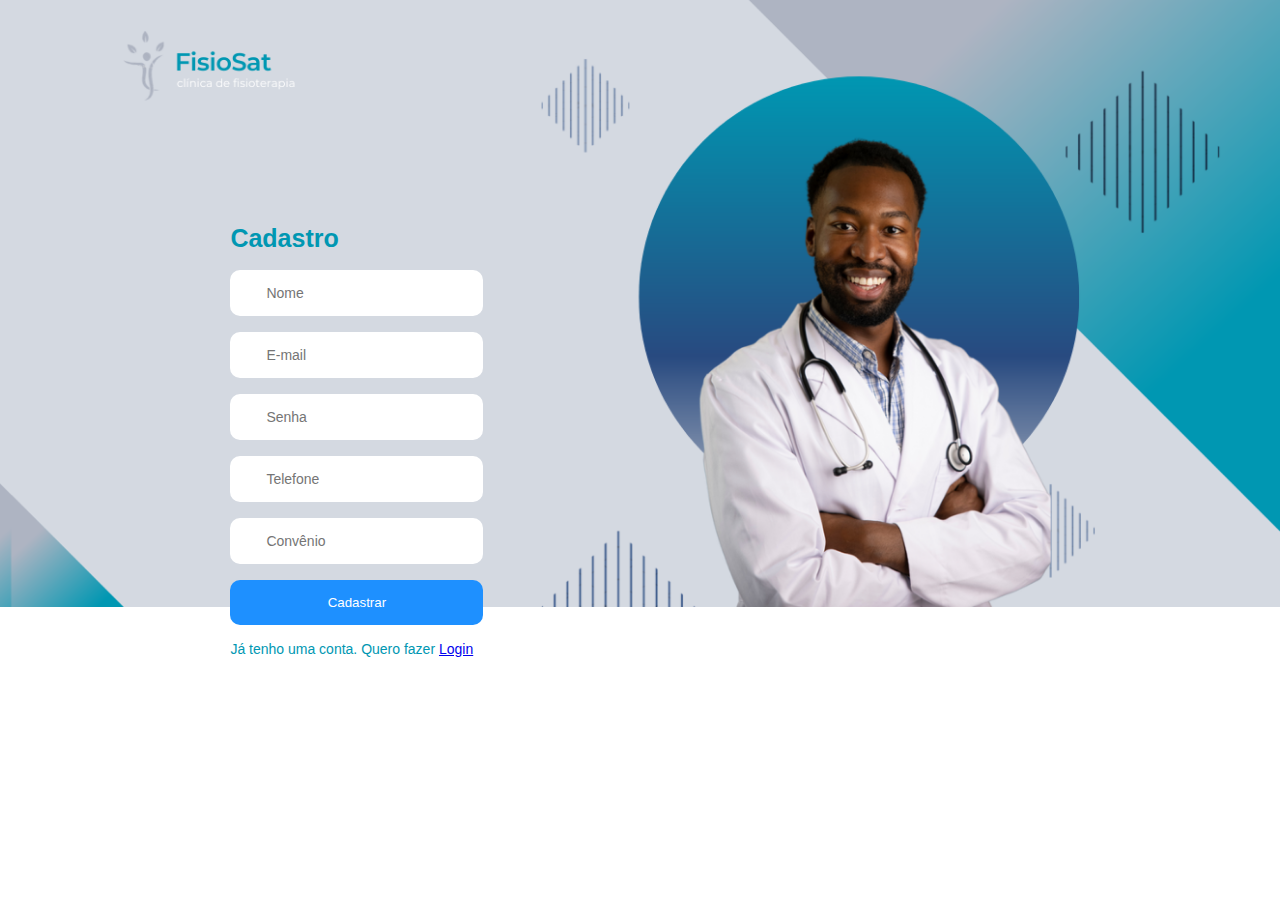
<file: cadastro.html>
<!DOCTYPE html>
<html lang="pt-br">

<head>
    <meta charset="UTF-8">
    <meta name="viewport" content="width=device-width, initial-scale=1.0">
    <title>Fisiosat-Cadastro</title>
    <link rel="stylesheet" href="./css/cadastro.css">

</head>

<body>

    <div class="camposCadastro">
        <h1>Cadastro</h1>
        <form action="cadastro.php" method="POST">
        <input type="text" name="nome" id="nome" placeholder="Nome" required>
        <br><br>
        <input type="text" name="email" id="email" placeholder ="E-mail" requirede>
        <br><br>
        <input type="password" name="senha" id="senha" placeholder ="Senha" required>
        <br><br>
        <input type="tel" name="telefone" id="telefone" maxlength="11" placeholder ="Telefone" required/>
        <br><br>
        <input type="text" name="convenio" id="convenio" placeholder="Convênio" required>
        <br><br>
        <button type="submit" name="btCadastro" class="btCadastro">Cadastrar</button>
        <br><br>
        <span>Já tenho uma conta. Quero fazer <a href="login.html">Login</a></span>
        </form>
    </div>

</body>

</html>
</file>
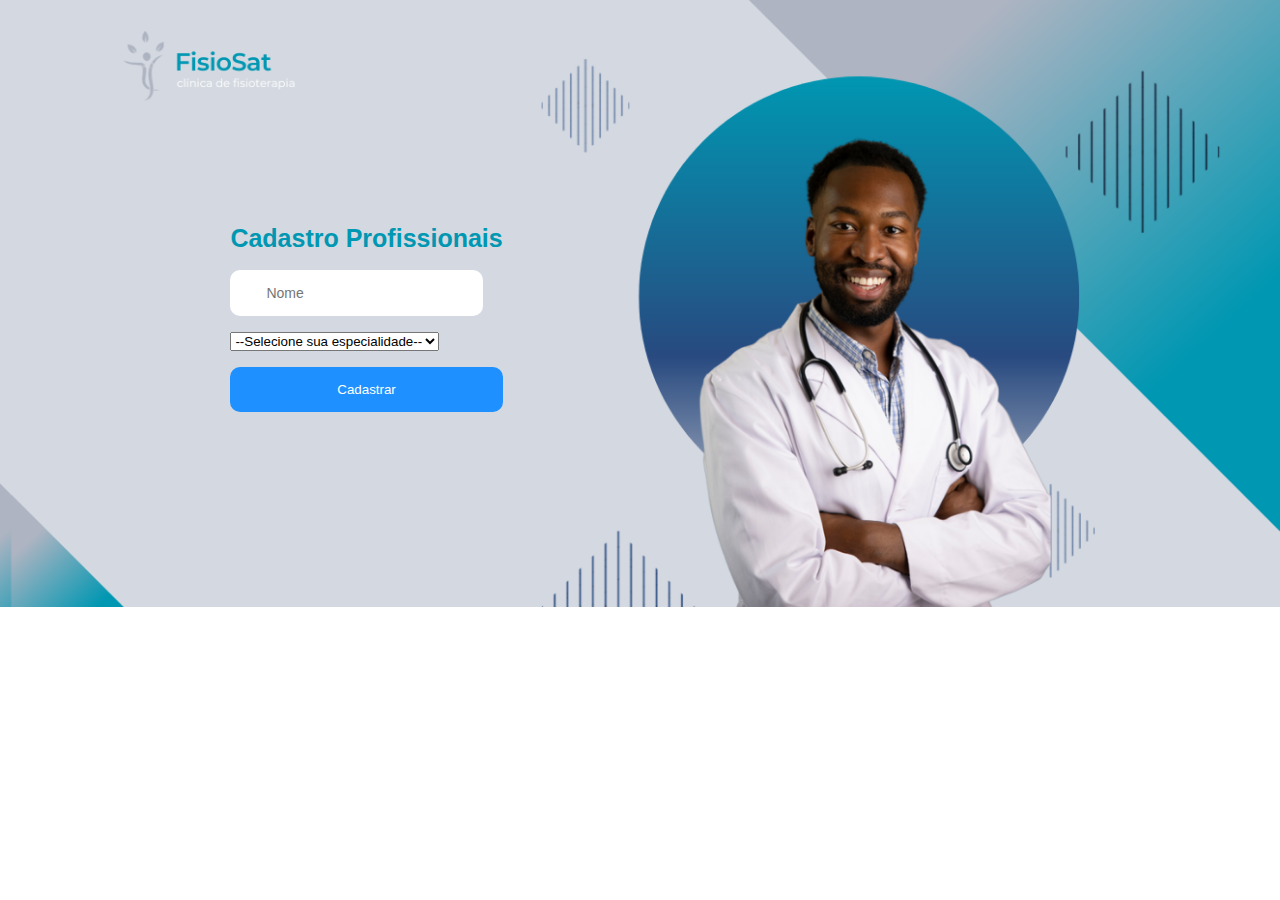
<file: cadastroProfissionais.html>
<!DOCTYPE html>
<html lang="pt-br">

<head>
    <meta charset="UTF-8">
    <meta name="viewport" content="width=device-width, initial-scale=1.0">
    <title>Fisiosat-Cadastro</title>
    <link rel="stylesheet" href="./css/cadastro.css">

</head>

<body>

    <div class="camposCadastro">
        <h1>Cadastro Profissionais</h1>
        <form action="cadastroProfissionais.php" method="POST">
        <input type="text" name="nome" id="nome" placeholder="Nome" required>
        <br><br>   
            <select name="id" id="id">
            <option>--Selecione sua especialidade--</option>
            <option value="1">Fisioterapia</option>
            <option value="2">Acupuntura</option>
            <option value="3">Psicologia</option>
            <option value="4">Quiropraxia</option>
            </select>
        <br><br>
        <button type="submit" name="btCadastro" class="btCadastro">Cadastrar</button>
        <br><br>
        </form>
    </div>

</body>

</html>
</file>
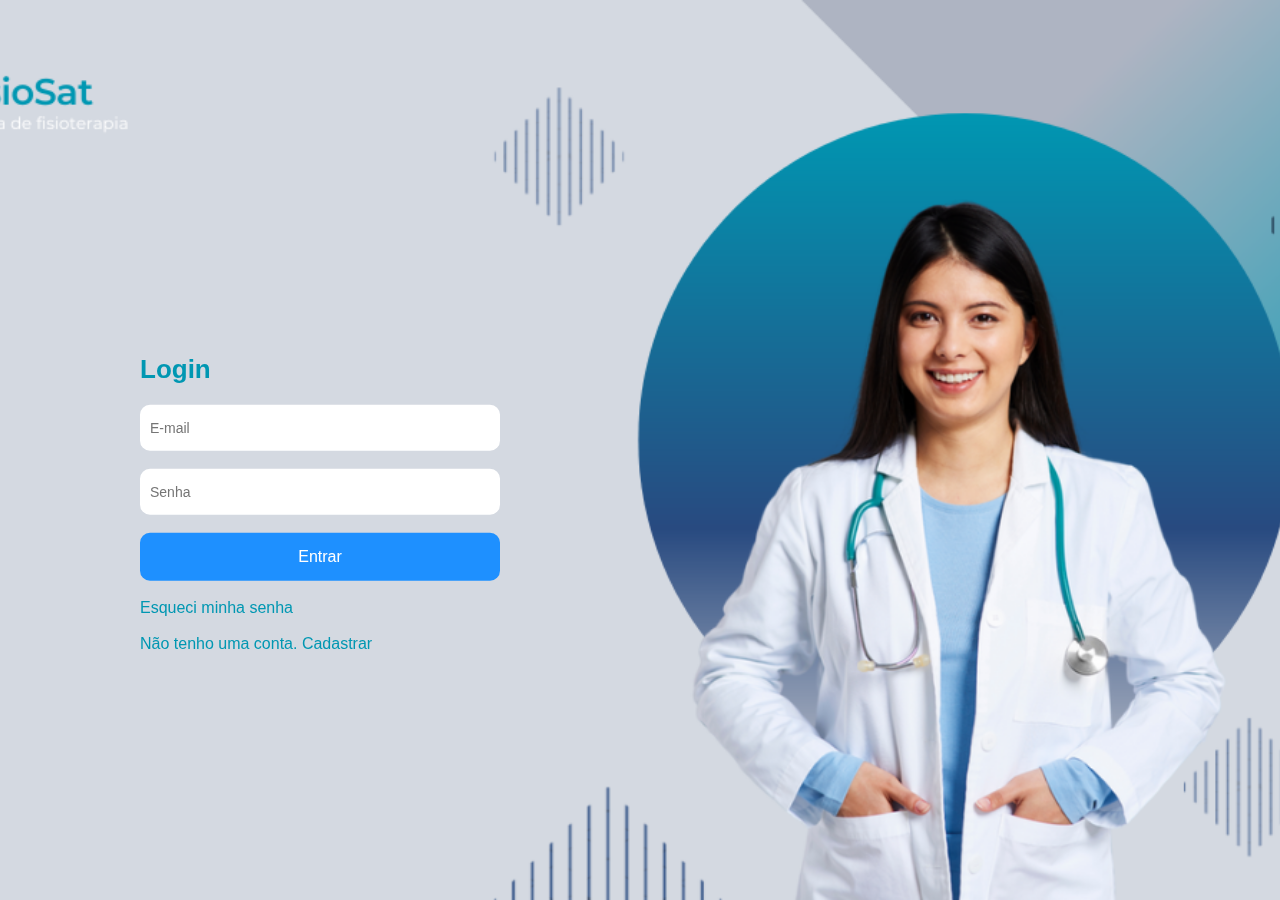
<file: login.html>
<!DOCTYPE html>
<html lang="pt-br">

<head>
    <meta charset="UTF-8">
    <meta name="viewport" content="width=device-width, initial-scale=1.0">
    <title>Fisiosat-Login</title>
    <link rel="stylesheet" href="./css/login.css">
</head>

<body>
    <div class="loginInterface">
        <div class="camposLogin">
            <h1>Login</h1>
            <form action="loginteste.php" method="POST">
                <input type="text" name="email" placeholder="E-mail">
                <br><br>
                <input type="password" name="senha" placeholder="Senha">
                <br><br>
                <button type="submit" name="btEntrar" class="btEntrar">Entrar</button>
                <br><br>
            </form>
            <a href="#">Esqueci minha senha</a>
            <br><br>
            <span>Não tenho uma conta. <a href="cadastro.html">Cadastrar</a></span>
        </div>
    </div>
</body>

</html>
</file>
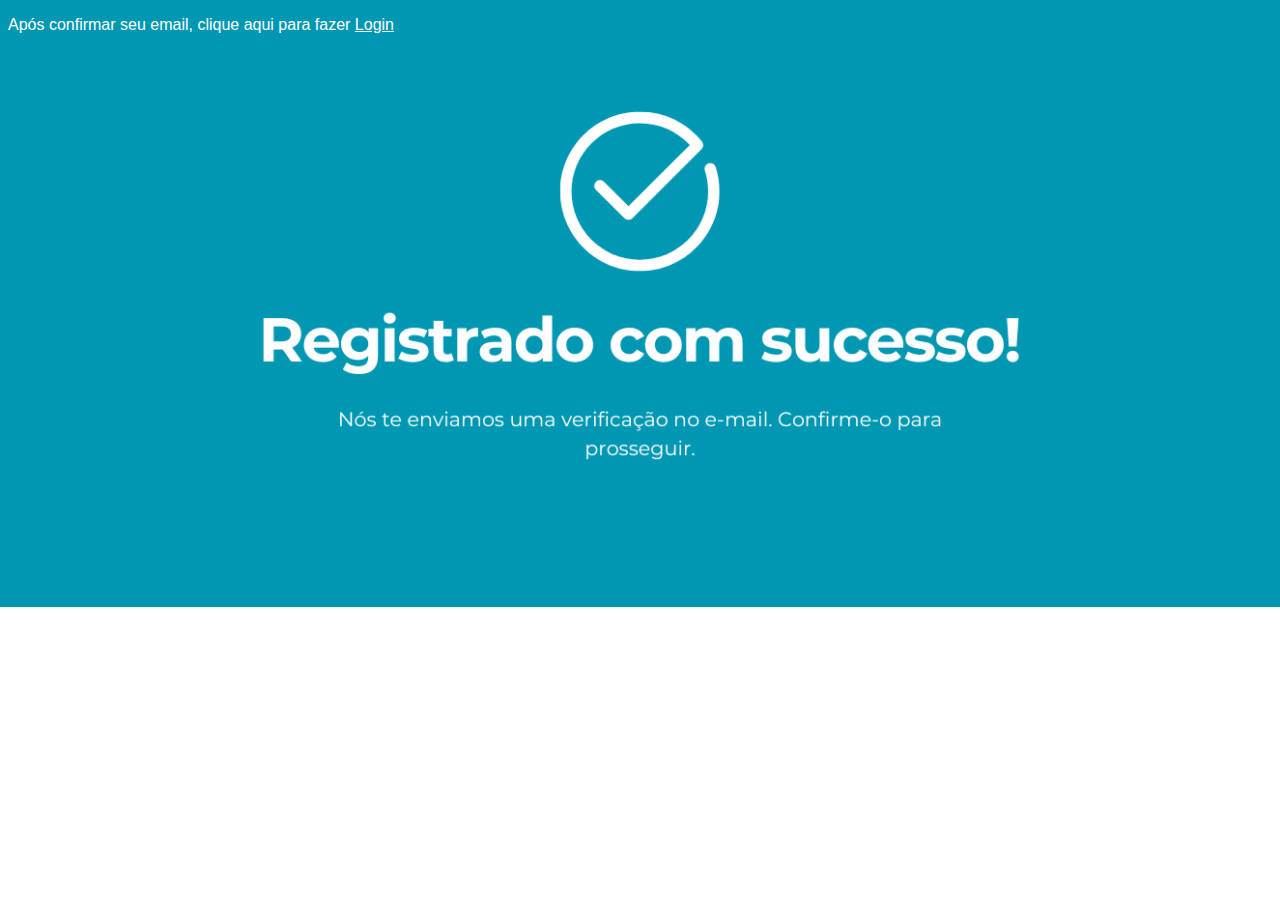
<file: registrado.html>
<!DOCTYPE html>
<html>

<head>
    <meta charset="UTF-8">
    <meta name="viewport" content="width=device-width, initial-scale=1.0">
    <title>Registrato com sucesso</title>
    <link rel="stylesheet" href="./css/registro.css">

<body>

    <p>Após confirmar seu email, clique aqui para fazer <a href="login.html">Login</a></p>

</body>

</html>
</file>
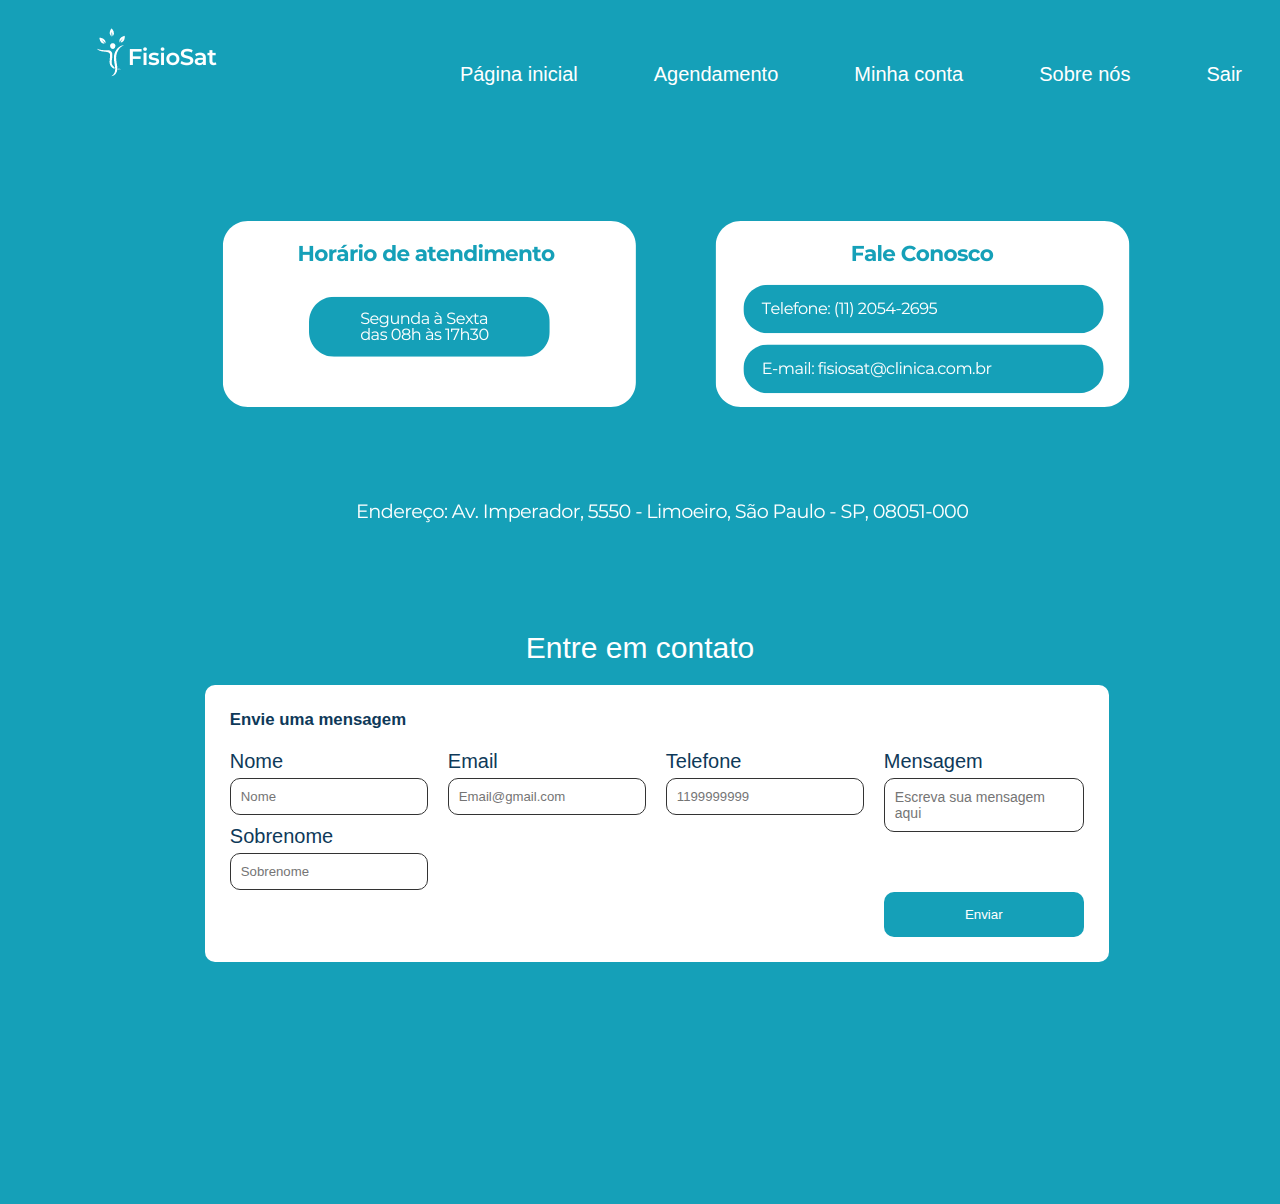
<file: sobreNos.html>
<!DOCTYPE html>
<html lang="pt-br">

<head>
    <meta charset="UTF-8">
    <meta name="viewport" content="width=device-width, initial-scale=1.0">
    <title>Sobre Nós</title>
    <link rel="stylesheet" href="./css/sobrenos.css">
</head>

<body>


    <div class="contactUs">

        <div class="menu">
            <ul class="opcoesMenu">
                <li><a href="index.html">Página inicial</a></li>
                <li><a href="agendamento.html">Agendamento</a></li>
                <li><a href="#">Minha conta</a></li>
                <li><a href="sobreNos.html">Sobre nós</a></li>
                <li><a href="login.html">Sair</a></li>
            </ul>
        </div>

        <div class="background">
            <img src="./source/faleconosco.png" alt="teste">
        </div>
        <div class="title">
            <h2>Entre em contato</h2>
        </div>
        <div class="box">
            <div class="contact">


                <h3>Envie uma mensagem</h3>
                <form>
                    <div class="formBox">
                        <div class="row50">
                            <div class="inputBox">
                                <span>Nome</span>
                                <input type="text" placeholder="Nome">

                                <div class="inputBox">
                                    <span>Sobrenome</span>
                                    <input type="text" placeholder="Sobrenome">
                                </div>
                            </div>
                            <div class="row50">
                                <div class="inputBox">
                                    <span>Email</span>
                                    <input type="text" placeholder="Email@gmail.com">
                                </div>
                                <div class="inputBox">
                                    <span>Telefone</span>
                                    <input type="text" placeholder="1199999999">
                                </div>
                            </div>
                            <div class="row100">
                                <div class="inputBox">
                                    <span>Mensagem</span>
                                    <textarea placeholder="Escreva sua mensagem aqui"></textarea>
                                </div>
                </form>
                <div class="row100">
                    <button> Enviar </button>
                </div>
            </div>
        </div>
    </div>
</body>

</html>
</file>
<file: css/cadastro.css>
body {
    font-family: sans-serif, Arial, Helvetica;
    background-image: url(../source/backgroundCadastro.png);
    background-repeat: no-repeat;
    background-size: 100%;

}

.camposCadastro {
    position: absolute;
    top: 23%;
    left: 18%;
    padding: 0;
    border-radius: 15px;
    color: #0097B2;
    font-size: 14px;
}

h1 {
    font-size: 25px;
}

input {
    padding: 15px 36px;
    border: none;
    outline: none;
    font-size: 14px;
    border-radius: 10px;
}

.btCadastro {
    background-color: dodgerblue;
    padding: 15px;
    width: 100%;
    border: none;
    color: #fff;
    border-radius: 10px;
    cursor: pointer;
}

.btCadastro:hover {
    background-color: deepskyblue;
}
</file>
<file: css/login.css>
/* Estilo global para o corpo */
body, html {
    margin: 0;
    padding: 0;
    height: 100%;
    font-family: sans-serif, Arial, Helvetica;
}

/* Configurando a imagem de fundo */
body {
    background-image: url('../source/backgroundLogin.png');
    background-size: cover;
    background-position: center;
    background-repeat: no-repeat;
}

/* Ajustando a interface de login */
.loginInterface {
    display: flex;
    justify-content: center;
    align-items: center;
    height: 100%;
}

.loginInterface .camposLogin {
    position: fixed;
    top: 55%;
    left: 25%;
    transform: translate(-50%, -50%);
    padding: 20px;
    border-radius: 15px;
    color: #0097B2;
    max-width: 400px;
    width: calc(100% - 40px);
    box-sizing: border-box;
}

.loginInterface img {
    display: none; /* Esconde a imagem original */
}

h1 {
    font-size: 26px;
    margin-bottom: 20px;
}

input {
    width: calc(100% - 20px); /* Ajuste para evitar overflow */
    padding: 15px 10px; /* Ajuste do padding para inputs */
    border: none;
    outline: none;
    font-size: 14px;
    border-radius: 10px;
}

.btEntrar {
    background-color: dodgerblue;
    padding: 15px;
    width: 100%;
    border: none;
    color: #fff;
    border-radius: 10px;
    cursor: pointer;
    font-size: 16px;
}

.btEntrar:hover {
    background-color: deepskyblue;
}

a {
    color: #0097B2;
    text-decoration: none;
}

a:hover {
    text-decoration: underline;
}
</file>
<file: css/registro.css>
body {
    font-family: sans-serif, Arial, Helvetica;
    background-image: url(../source/registro.png);
    background-repeat: no-repeat;
    background-size: 100%;

}

p, a {
    color: white;
}
</file>
<file: css/sobrenos.css>
* {
    margin:0;
    padding:0;
    box-sizing:border-box;
    font-family: 'Poppins', sans-serif;
}

.menu {
    position: absolute;
    right: 0;
    top: 35px;
    font-size: 20px;
}

ul {
    text-decoration: none;
    display: flex;
}

li {
    padding: 28px;
    list-style-type: none;

}

a {
    text-decoration: none;
    color: white;
    padding: 10px;

}

.contactUs {
    position: relative;
    width: 100%;
    background-color: #15A0B8;
    font-size: 12px;
    
}

.contactUs .title{
    display: flex;
    justify-content: center;
    align-items: center;
    font-size: 2em;
}

.contactUs .title h2{
    color: #FFF;
    font-weight: 400;
    font-size: 30px;

}

.contact{
    padding: 25px;
    background: #fff;
    border-radius: 10px;
}


.box{
    left: 16%;
    position: relative;
    display: grid;
    grid-template-columns: 2fr 1fr;
    grid-template-rows: 5fr 4fr;
    grid-template-areas: 
    "form info"
    "form map";
    grid-gap: 20px;
    margin-top: 20px;
}

.contact h3{
    color: #0e3959;
    font-size: 1.4em;
    margin-bottom: 10px;
}

.formBox{
    position: relative;
    width: 100%;

}

.formBox .row50{
    display:flex;
    gap:20px;
}

.inputBox{
    display:flex;
    flex-direction: column;
    margin-bottom: 10px;
    width: 50%;
}
input{
    padding: 15px;
    border: none;
    outline: none;
    padding: 15px;
    font-size: 14px;
    border-radius: 10px;
}

.formBox .row50 .inputBox{
    width:100%;

}
.inputBox span{
color: #0e3959;
margin-top: 10px;
margin-bottom: 5px;
font-size: 20px;

}

.inputBox input{
    padding: 10px;
    font-size: 1.1em;
    outline: none;
    border: 1px solid #333;
}

textarea{
    padding: 10px;
    outline: none;
    resize: none;
    margin-bottom: 10px;
    font-size: 14px;
    border-radius: 10px;
    border: 1px solid #333;
    
}

button{
    background: #15A0B8;
    padding: 15px;
    width: 100%;
    border: none;
    color: #fff;
    border-radius: 10px;
    cursor: pointer;
    margin-top: 40px;
    
}
</file>
